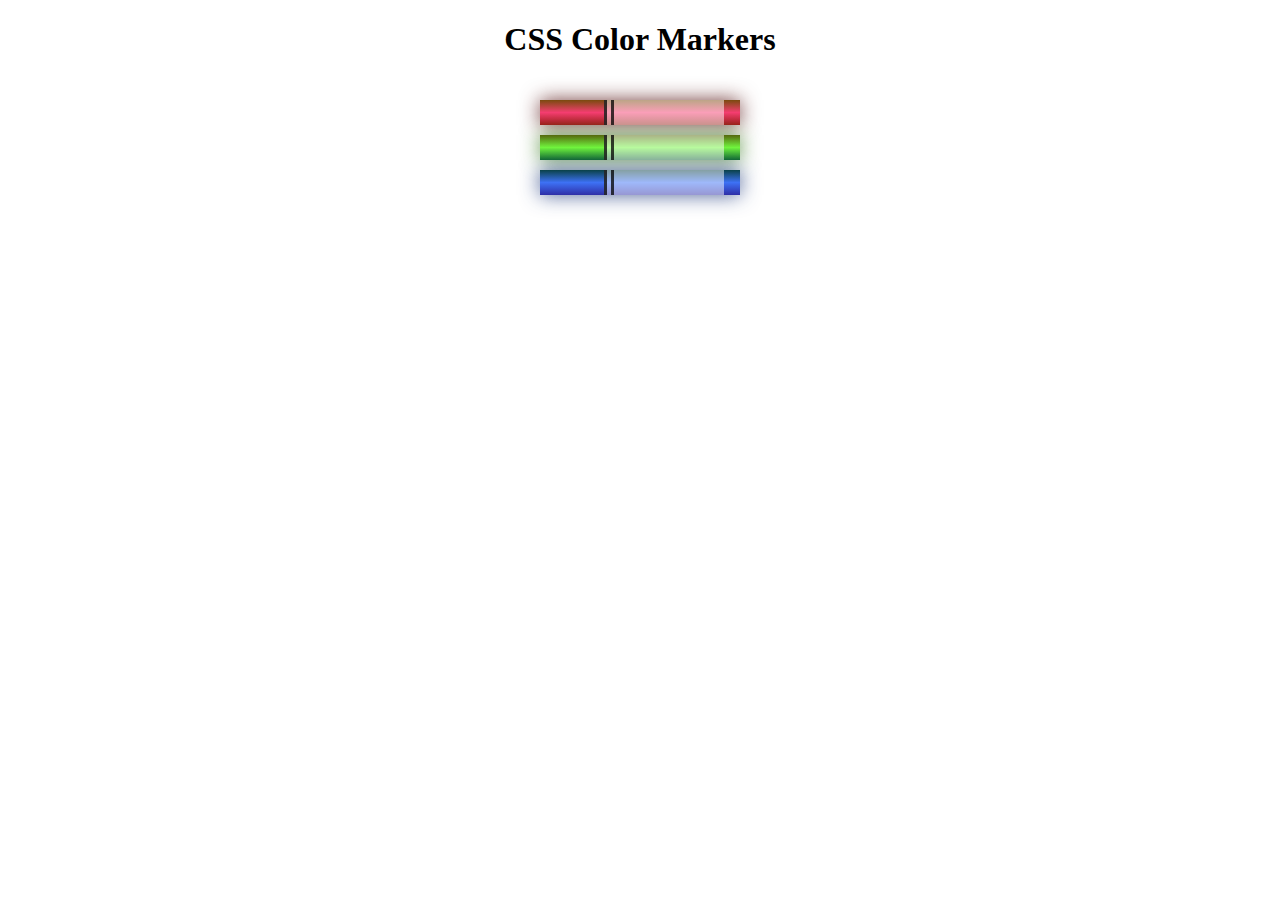
<file: 3.Building_a_Set_of_Colored_Markers/index.html>
<!DOCTYPE html>
<html lang="en">
  <head>
    <meta charset="utf-8">
    <meta name="viewport" content="width=device-width, initial-scale=1.0">
    <title>Colored Markers</title>
    <link rel="stylesheet" href="styles.css">
  </head>
  <body>
    <h1>CSS Color Markers</h1>
    <div class="container">
      <div class="marker red">
        <div class="cap"></div>
        <div class="sleeve"></div>
      </div>
      <div class="marker green">
        <div class="cap"></div>
        <div class="sleeve"></div>
      </div>
      <div class="marker blue">
        <div class="cap"></div>
        <div class="sleeve"></div>
      </div>
    </div>
  </body>
</html>
</file>
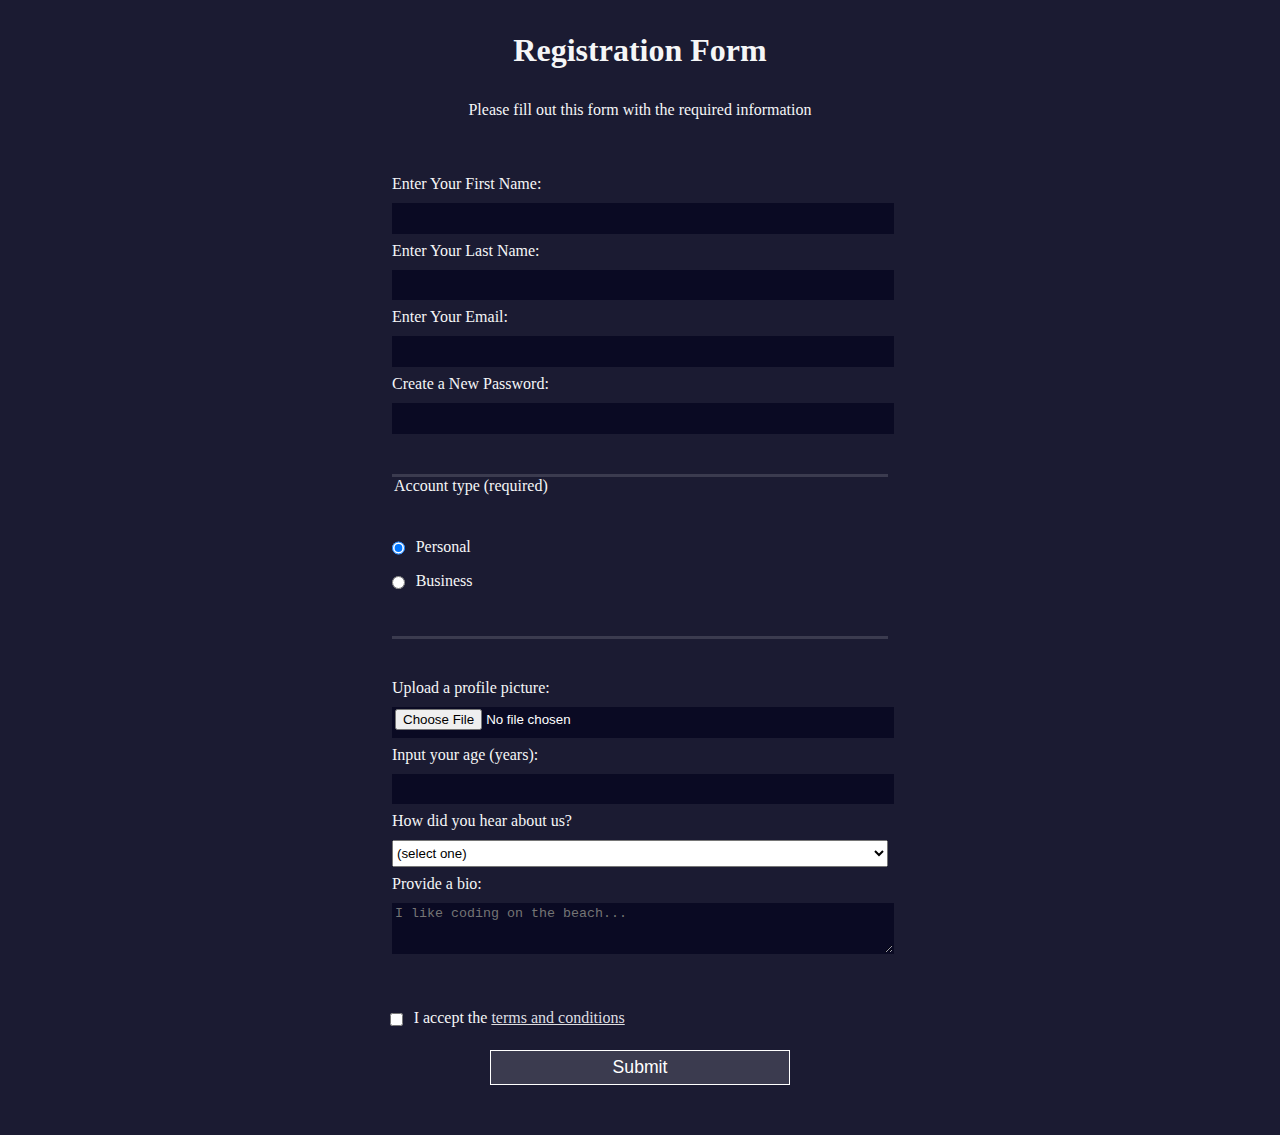
<file: 4. Building_a_Registration_Form/index.html>
<!DOCTYPE html>
<html lang="en">
  <head>
    <meta charset="UTF-8">
    <title>Registration Form</title>
    <link rel="stylesheet" href="styles.css" />
  </head>
  <body>
    <h1>Registration Form</h1>
    <p>Please fill out this form with the required information</p>
    <form method="post" action='https://register-demo.freecodecamp.org'>
      <fieldset>
        <label for="first-name">Enter Your First Name: <input id="first-name" name="first-name" type="text" required /></label>
        <label for="last-name">Enter Your Last Name: <input id="last-name" name="last-name" type="text" required /></label>
        <label for="email">Enter Your Email: <input id="email" name="email" type="email" required /></label>
        <label for="new-password">Create a New Password: <input id="new-password" name="new-password" type="password" pattern="[a-z0-5]{8,}" required /></label>
      </fieldset>
      <fieldset>
        <legend>Account type (required)</legend>
        <label for="personal-account"><input id="personal-account" type="radio" name="account-type" class="inline" checked /> Personal</label>
        <label for="business-account"><input id="business-account" type="radio" name="account-type" class="inline" /> Business</label>
      </fieldset>
      <fieldset>
        <label for="profile-picture">Upload a profile picture: <input id="profile-picture" type="file" name="file" /></label>
        <label for="age">Input your age (years): <input id="age" type="number" name="age" min="13" max="120" /></label>
        <label for="referrer">How did you hear about us?
          <select id="referrer" name="referrer">
            <option value="">(select one)</option>
            <option value="1">freeCodeCamp News</option>
            <option value="2">freeCodeCamp YouTube Channel</option>
            <option value="3">freeCodeCamp Forum</option>
            <option value="4">Other</option>
          </select>
        </label>
        <label for="bio">Provide a bio:
          <textarea id="bio" name="bio" rows="3" cols="30" placeholder="I like coding on the beach..."></textarea>
        </label>
      </fieldset>
      <label for="terms-and-conditions">
        <input class="inline" id="terms-and-conditions" type="checkbox" required name="terms-and-conditions" /> I accept the <a href="https://www.freecodecamp.org/news/terms-of-service/">terms and conditions</a>
      </label>
      <input type="submit" value="Submit" />
    </form>
  </body>
</html>
</file>
<file: 3.Building_a_Set_of_Colored_Markers/styles.css>
h1 {
  text-align: center;
}

.container {
  background-color: rgb(255, 255, 255);
  padding: 10px 0;
}

.marker {
  width: 200px;
  height: 25px;
  margin: 10px auto;
}

.cap {
  width: 60px;
  height: 25px;
}

.sleeve {
  width: 110px;
  height: 25px;
  background-color: rgba(255, 255, 255, 0.5);
  border-left: 10px double rgba(0, 0, 0, 0.75);
}

.cap, .sleeve {
  display: inline-block;
}

.red {
  background: linear-gradient(rgb(122, 74, 14), rgb(245, 62, 113), rgb(162, 27, 27));
  box-shadow: 0 0 20px 0 rgba(83, 14, 14, 0.8);
}

.green {
  background: linear-gradient(#55680D, #71F53E, #116C31);
  box-shadow: 0 0 20px 0 #3B7E20CC;
}

.blue {
  background: linear-gradient(hsl(186, 76%, 16%), hsl(223, 90%, 60%), hsl(240, 56%, 42%));
  box-shadow: 0 0 20px 0 hsla(223,59%,31%,0.8);
}
</file>
<file: 4. Building_a_Registration_Form/styles.css>
body {
  width: 100%;
  height: 100vh;
  margin: 0;
  background-color: #1b1b32;
  color: #f5f6f7;
  font-family: Tahoma;
  font-size: 16px;
}

h1, p {
  margin: 1em auto;
  text-align: center;
}

form {
  width: 60vw;
  max-width: 500px;
  min-width: 300px;
  margin: 0 auto;
  padding-bottom: 2em;
}

fieldset {
  border: none;
  padding: 2rem 0;
  border-bottom: 3px solid #3b3b4f;
}

fieldset:last-of-type {
  border-bottom: none;
}

label {
  display: block;
  margin: 0.5rem 0;
}

input,
textarea,
select {
  margin: 10px 0 0 0;
  width: 100%;
  min-height: 2em;
}

input, textarea {
  background-color: #0a0a23;
  border: 1px solid #0a0a23;
  color: #ffffff;
}

.inline {
  width: unset;
  margin: 0 0.5em 0 0;
  vertical-align: middle;
}

input[type="submit"] {
  display: block;
  width: 60%;
  margin: 1em auto;
  height: 2em;
  font-size: 1.1rem;
  background-color: #3b3b4f;
  border-color: white;
  min-width: 300px;
}

input[type="file"] {
  padding: 1px 2px;
}

.inline{
  display: inline; 
}

a{
  color :#dfdfe2;
}
</file>
